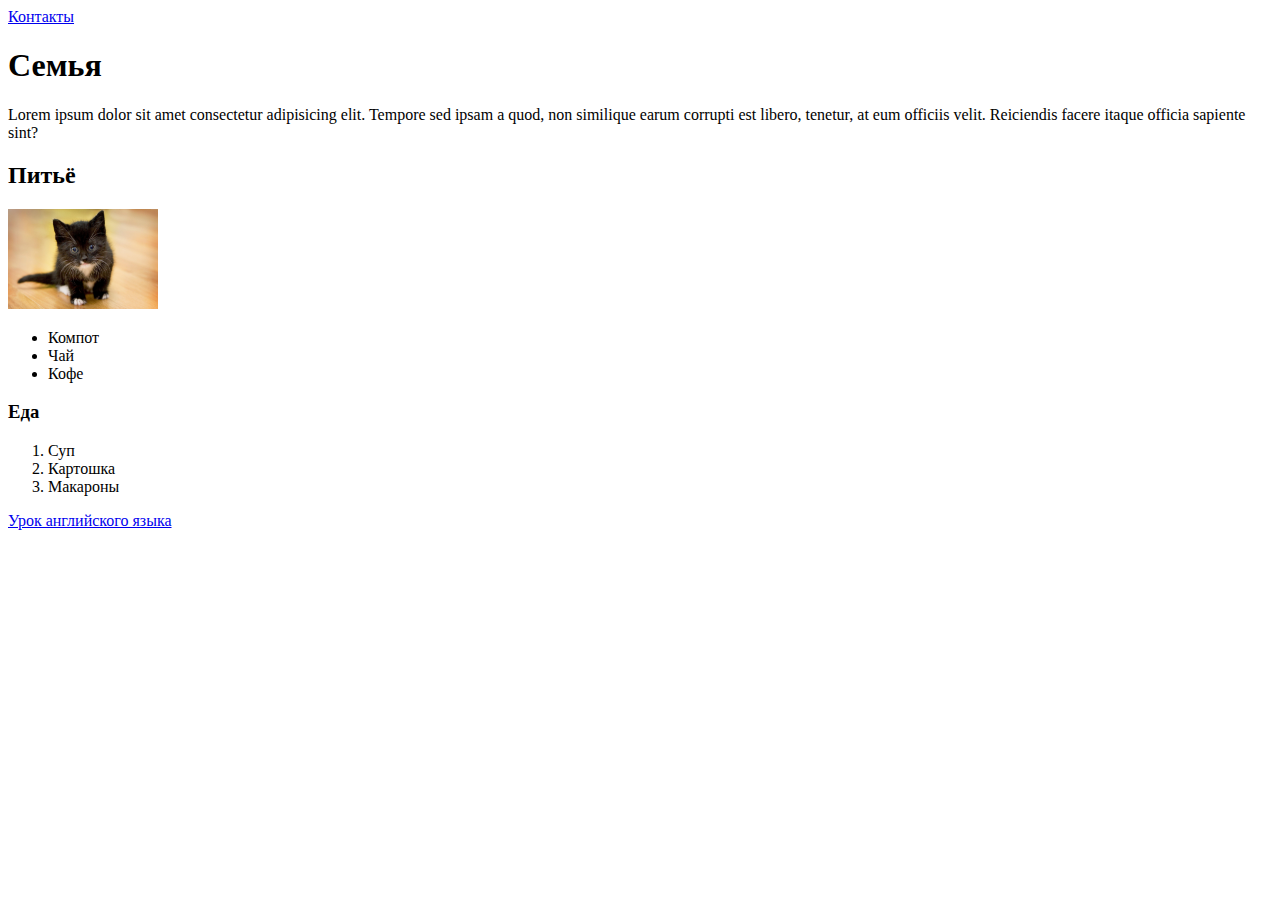
<file: Desktop/MyFreedom/lessons/lesson1/index.html>
<!DOCTYPE html>
<html lang="ru">

<head>
    <meta charset="UTF-8">
    <meta http-equiv="X-UA-Compatible" content="IE=edge">
    <meta name="viewport" content="width=device-width, initial-scale=1.0">
    <title>My page</title>
</head>

<body>
    <a href="contacts.html">Контакты</a>
    <h1>Семья</h1>

    <p>Lorem ipsum dolor sit amet consectetur adipisicing elit. Tempore sed ipsam a quod, non similique earum corrupti est libero, tenetur, at eum officiis velit. Reiciendis facere itaque officia sapiente sint?</p>
    <h2>Питьё</h2>
    <img src="cat.jpg" alt="picture-cat" width="150" height="100">
    <ul>
        <li>Компот</li>
        <li>Чай</li>
        <li>Кофе</li>
    </ul>
    <h3>Еда</h3>
    <ol>
        <li>Суп</li>
        <li>Картошка</li>
        <li>Макароны</li>
    </ol>
    <a href="https://it-overone.skillspace.ru/course/2778/10546/59771" target="_blank">Урок английского языка</a>

</body>

</html>
</file>
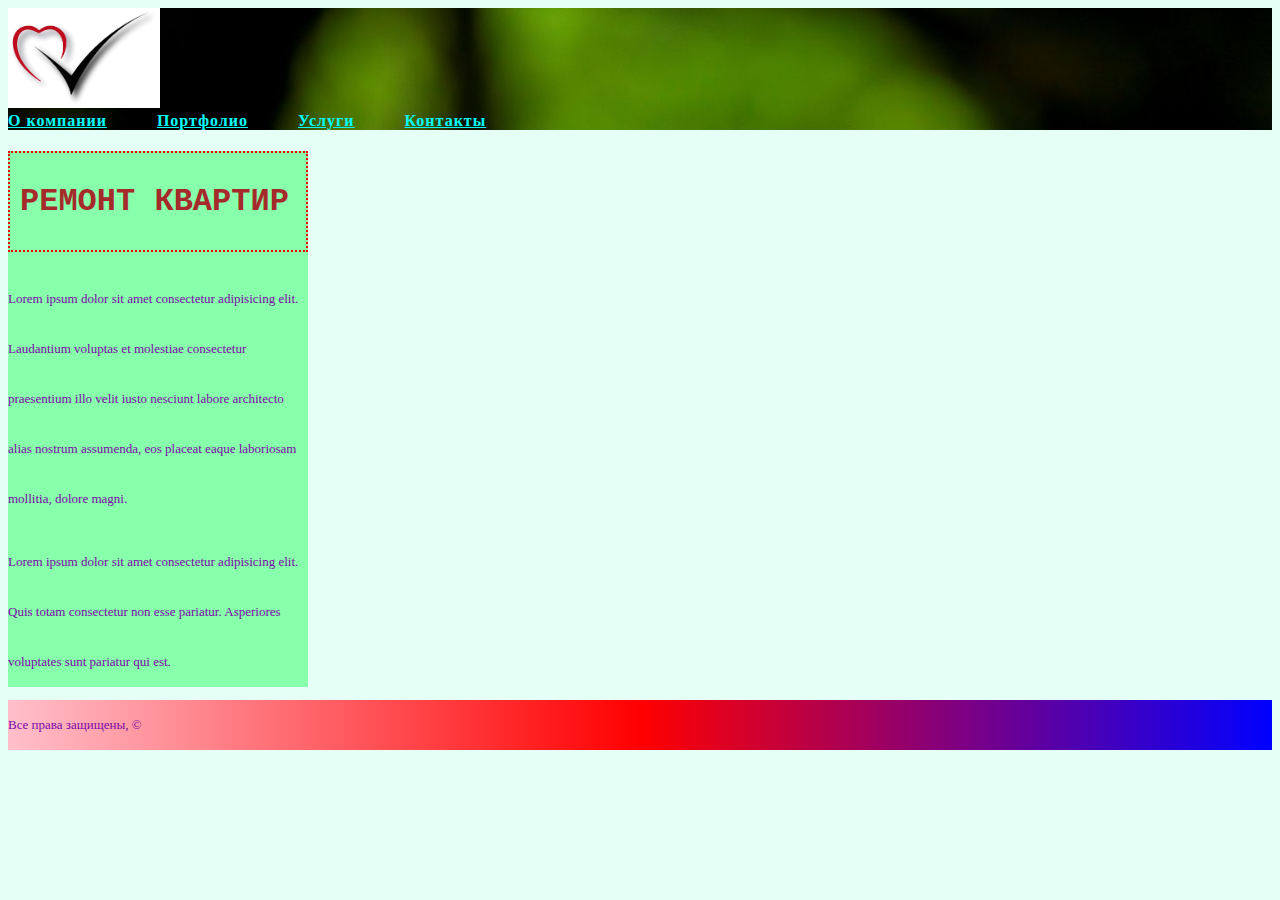
<file: Desktop/MyFreedom/lessons/lesson2/index.html>
<!DOCTYPE html>
<html lang="en">

<head>
    <meta charset="UTF-8">
    <meta http-equiv="X-UA-Compatible" content="IE=edge">
    <meta name="viewport" content="width=device-width, initial-scale=1.0">
    <title>CSS</title>
    <link rel="stylesheet" href="style.css">
    <!-- <style>
        p {
            color: rgb(123, 8, 168);
            font-size: medium;
        }
        
        h1 {
            color: brown;
        }
    </style> -->
</head>

<body>
    <header>
        <a href="#">
            <img src="images/logo.jpg" alt="logo" height="100">
        </a>
        <nav>
            <a href="#">О компании</a><a href="#">Портфолио</a><a href="#">Услуги</a><a href="#">Контакты</a>
        </nav>
    </header>
    <main>
        <h1>Ремонт квартир</h1>
        <p>Lorem ipsum dolor sit amet consectetur adipisicing elit. Laudantium voluptas et molestiae consectetur praesentium illo velit iusto nesciunt labore architecto alias nostrum assumenda, eos placeat eaque laboriosam mollitia, dolore magni.</p>
        <p>Lorem ipsum dolor sit amet consectetur adipisicing elit. Quis totam consectetur non esse pariatur. Asperiores voluptates sunt pariatur qui est.</p>
    </main>
    <footer>
        <p>Все права защищены, &copy;</p>
    </footer>

</body>

</html>
</file>
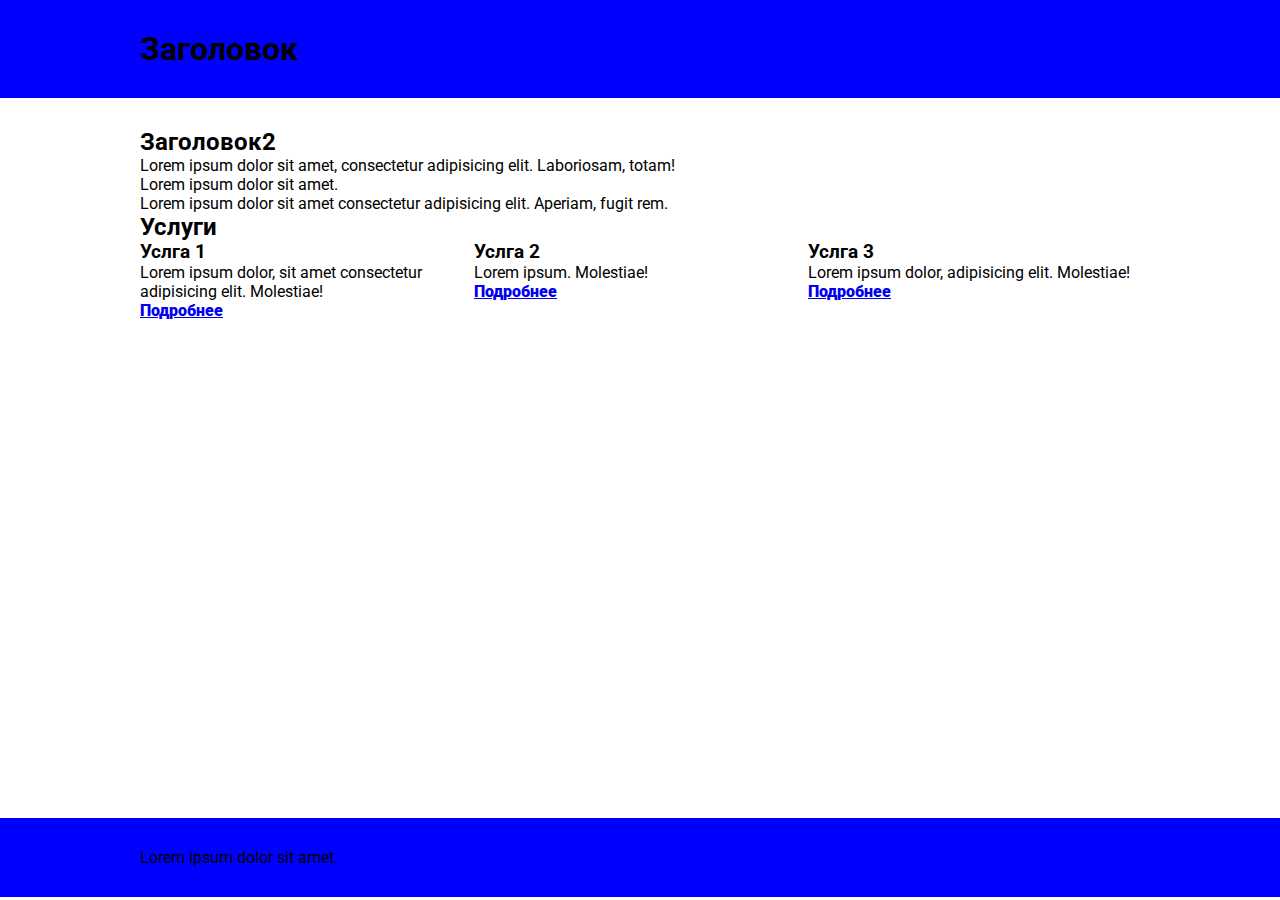
<file: Desktop/MyFreedom/lessons/lesson3/index.html>
<!DOCTYPE html>
<html lang="ru">

<head>
    <meta charset="UTF-8">
    <meta http-equiv="X-UA-Compatible" content="IE=edge">
    <meta name="viewport" content="width=device-width, initial-scale=1.0">
    <title>Поведение элементов в потоке</title>
    <link rel="preconnect" href="https://fonts.googleapis.com">
    <link rel="preconnect" href="https://fonts.gstatic.com" crossorigin>
    <link href="https://fonts.googleapis.com/css2?family=Roboto:ital,wght@1,100;1,300;1,900&display=swap" rel="stylesheet">
    <link rel="stylesheet" href="css/style.css">
</head>

<body>
    <header>
        <div class="container">
            <h1>Заголовок</h1>
        </div>
    </header>
    <main>
        <div class="container">
            <h2>Заголовок2</h2>
            <p>Lorem ipsum dolor sit amet, consectetur adipisicing elit. Laboriosam, totam!</p>
            <p>Lorem ipsum dolor sit amet.</p>
            <p>Lorem ipsum dolor sit amet consectetur adipisicing elit. Aperiam, fugit rem.</p>
            <h2>Услуги</h2>
            <div>
                <div class="service">
                    <h3>Услга 1</h3>
                    <p>Lorem ipsum dolor, sit amet consectetur adipisicing elit. Molestiae!</p>
                    <a href="#">Подробнее</a>
                </div>
                <div class="service">
                    <h3>Услга 2</h3>
                    <p>Lorem ipsum. Molestiae!</p>
                    <a href="#">Подробнее</a>
                </div>
                <div class="service">
                    <h3>Услга 3</h3>
                    <p>Lorem ipsum dolor, adipisicing elit. Molestiae!</p>
                    <a href="#">Подробнее</a>
                </div>
            </div>
        </div>
    </main>
    <footer>
        <div class="container">
            <p>Lorem ipsum dolor sit amet.</p>
        </div>


    </footer>


    <!-- <p>some text</p>
    <p>something else</p>
    <a href="#">some text</a><a href="#">something else</a> -->

</body>

</html>
</file>
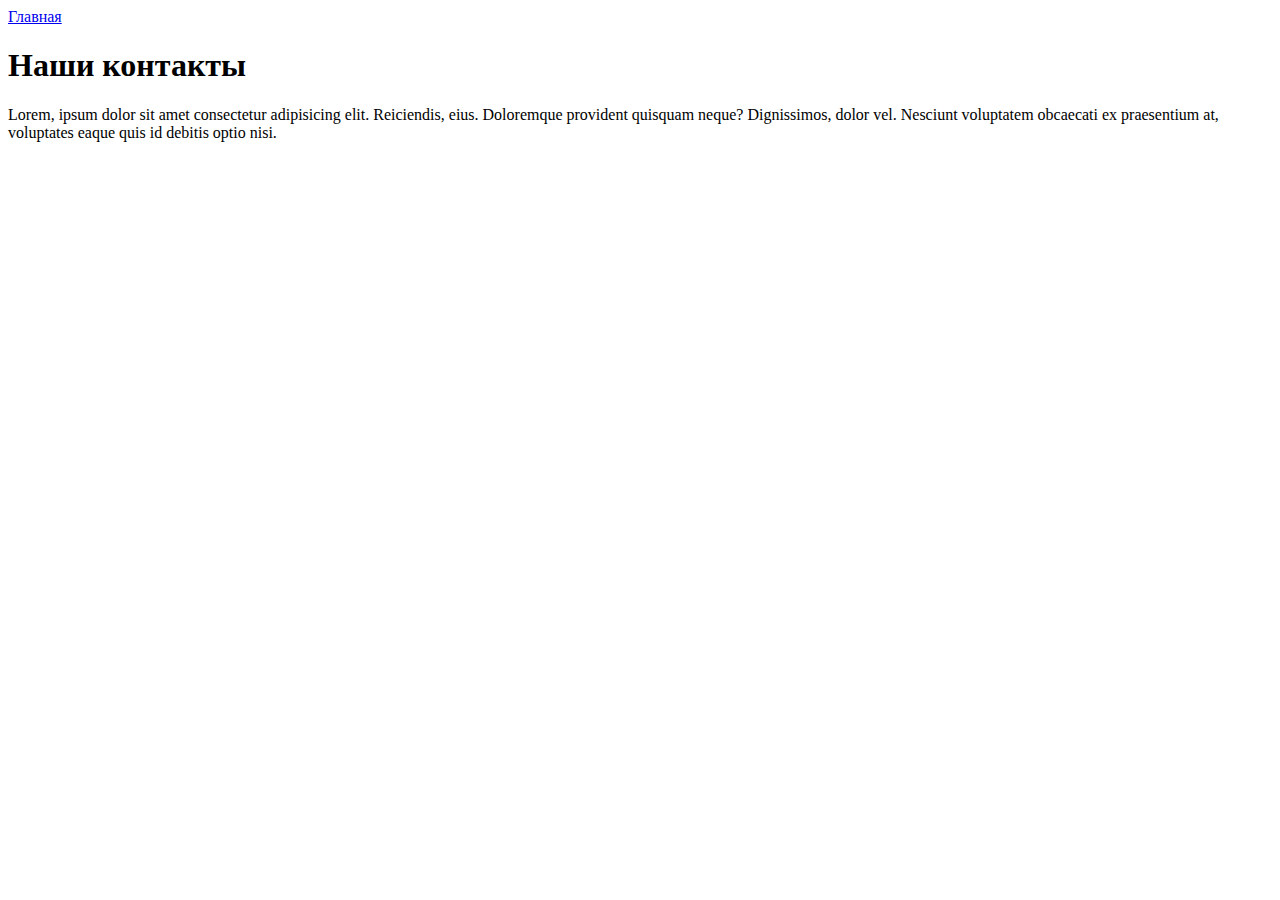
<file: Desktop/MyFreedom/lessons/lesson1/contacts.html>
<!DOCTYPE html>
<html lang="ru">
<head>
    <meta charset="UTF-8">
    <meta http-equiv="X-UA-Compatible" content="IE=edge">
    <meta name="viewport" content="width=device-width, initial-scale=1.0">
    <title>Контакты</title>
</head>
<body>
    <a href="/index.html">Главная</a>
    <h1>Наши контакты</h1>
    <p>Lorem, ipsum dolor sit amet consectetur adipisicing elit. Reiciendis, eius. Doloremque provident quisquam neque? Dignissimos, dolor vel. Nesciunt voluptatem obcaecati ex praesentium at, voluptates eaque quis id debitis optio nisi.</p>
    
</body>
</html>
</file>
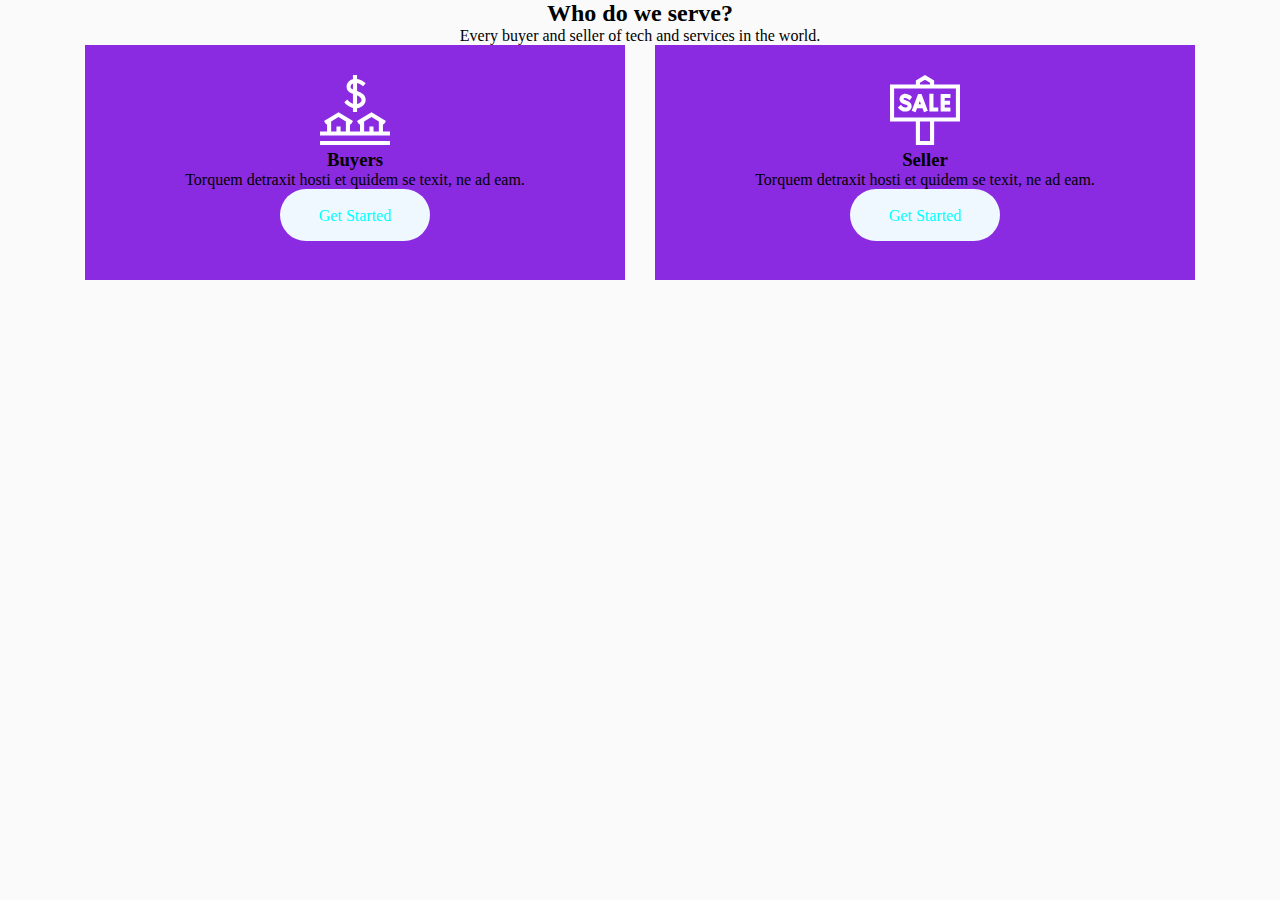
<file: Desktop/MyFreedom/lessons/lesson3/lesson3.html>
<!DOCTYPE html>
<html lang="en">

<head>
    <meta charset="UTF-8">
    <meta http-equiv="X-UA-Compatible" content="IE=edge">
    <meta name="viewport" content="width=device-width, initial-scale=1.0">
    <title>Создание макета</title>
    <link rel="stylesheet" href="less.css">
    <link rel="preconnect" href="https://fonts.googleapis.com">
    <link rel="preconnect" href="https://fonts.gstatic.com" crossorigin>
    <link href="https://fonts.googleapis.com/css2?family=Poppins:wght@400;700&display=swap" rel="stylesheet">
</head>

<body>
    <div class="container">
        <h2>Who do we serve?</h2>
        <p>Every buyer and seller of tech and services in the world.</p>
        <div>
            <div class="buyers">
                <img src="images/buyeror.svg" alt="buyers">
                <h3>Buyers</h3>
                <p>Torquem detraxit hosti et quidem se texit, ne ad eam.</p>
                <a class="get" href="#">Get Started</a>
            </div>
            <div class="salers">
                <img src="images/saler.svg" alt="buyers">
                <h3>Seller</h3>
                <p>Torquem detraxit hosti et quidem se texit, ne ad eam.</p>
                <a class="get" href="#">Get Started</a>
            </div>

        </div>

    </div>
</body>

</html>
</file>
<file: Desktop/MyFreedom/lessons/lesson2/style.css>
header {
    background-image: url(images/back.jpg);
    /* background-position: center bottom; */
    background-size: cover;
}

body {
    background-color: rgba(127, 255, 212, 0.205);
}

main {
    width: 300px;
    background-color: rgb(136, 255, 171);
}

a {
    color: aqua;
    font-weight: 700;
    letter-spacing: 1px;
    margin-right: 50px;
}

p {
    color: gray;
}

p {
    color: rgb(123, 8, 168);
    font-size: small;
    line-height: 50px;
}

h1 {
    color: brown;
    text-transform: uppercase;
    font-family: 'Courier New', Courier, monospace;
    border: red 2px dotted;
    padding: 30px 10px;
}

footer {
    background-image: linear-gradient(to left, blue, red, pink)
}
</file>
<file: Desktop/MyFreedom/lessons/lesson3/css/style.css>
* {
    margin: 0;
    padding: 0;
    box-sizing: border-box;
}

body {
    font-family: 'Roboto', sans-serif;
}

header,
footer {
    background-color: blue;
    padding: 30px;
}

main {
    padding: 30px;
    min-height: 80vh;
}

.service {
    display: inline-block;
    width: 33%;
    vertical-align: top;
}

.service a {
    font-weight: 900;
}

.container {
    max-width: 1000px;
    margin: auto;
}
</file>
<file: Desktop/MyFreedom/lessons/lesson3/less.css>
* {
    margin: 0;
    padding: 0;
    box-sizing: border-box;
}

body {
    background-color: #FAFAFA;
}

.container {
    max-width: 1110px;
    margin: auto;
    text-align: center;
}

.buyers,
.salers {
    width: 540px;
    background-color: white;
    display: inline-block;
    padding: 30px 88px 39px;
    background-color: blueviolet;
}

.buyers {
    margin-right: 26px;
}

.get {
    background-color: aliceblue;
    color: aqua;
    text-decoration: none;
    padding: 18px 39px 16px;
    display: inline-block;
    border-radius: 29px;
}
</file>
